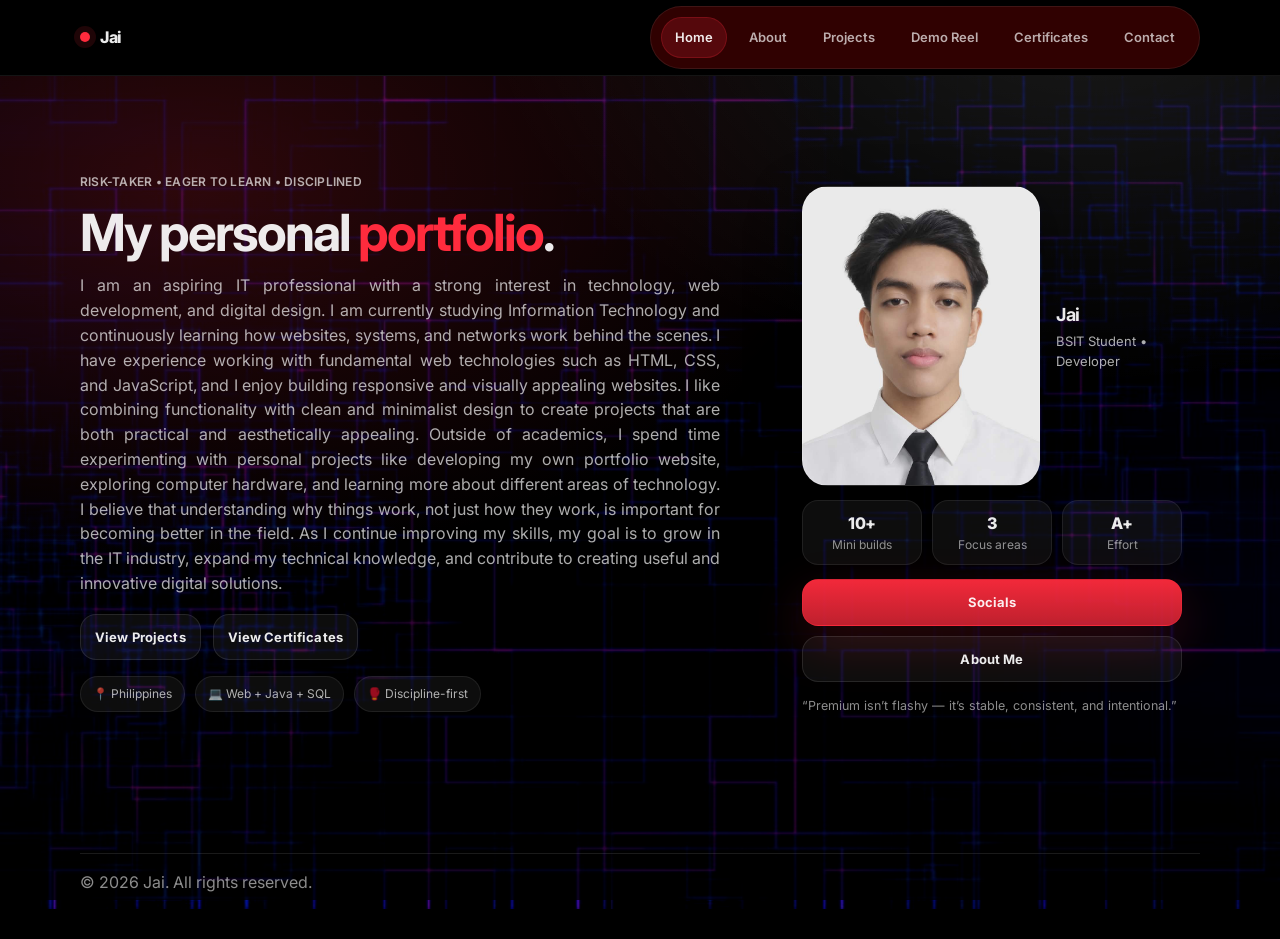
<file: index.html>
<!doctype html>
<html lang="en">
<head>
  <meta charset="utf-8" />
  <meta name="viewport" content="width=device-width, initial-scale=1" />
  <meta name="theme-color" content="#0b0b0f" />
  <title>Jai — Portfolio</title>

  <!-- Inter font -->
  <link rel="preconnect" href="https://fonts.googleapis.com">
  <link rel="preconnect" href="https://fonts.gstatic.com" crossorigin>
  <link href="https://fonts.googleapis.com/css2?family=Inter:wght@400;500;600;700;800&display=swap" rel="stylesheet">

  <link rel="stylesheet" href="css/style.css" />
</head>

<body data-page="home">
  <!-- Background -->
  <div class="bg" aria-hidden="true"></div>
  <div class="bg-overlay" aria-hidden="true"></div>

  <!-- Fixed Navbar -->
  <header class="topbar" id="top">
    <nav class="nav shell" aria-label="Primary">

  <a class="brand" href="index.html">
    <span class="brand-dot"></span>
    <span class="brand-text">Jai</span>
  </a>

  <div class="nav-right">
    <input class="nav-checkbox" type="checkbox" id="nav-toggle-cb">
    <div class="nav-links">
      <a class="nav-link is-active" href="index.html">Home</a>
      <a class="nav-link" href="about.html">About</a>
      <a class="nav-link" href="projects.html">Projects</a>
      <a class="nav-link" href="demoreel.html">Demo Reel</a>
      <a class="nav-link" href="certificates.html">Certificates</a>
      <a class="nav-link" href="contact.html">Contact</a>
    </div>
    <label class="nav-toggle" for="nav-toggle-cb">
      <span></span>
      <span></span>
      <span></span>
    </label>
  </div>

</nav>
  </header>

  <main>
    <!-- Hero -->
    <section class="section hero shell" id="hero">
      <div class="hero-grid">
        <div class="hero-copy reveal">
          <p class="kicker">Risk-taker • Eager to learn • Disciplined</p>
          <h1 class="headline">
            My personal <span class="accent">portfolio</span>.
          </h1>
          <p class="subhead">
            I am an aspiring IT professional with a strong interest in technology, web development, and digital design.
             I am currently studying Information Technology and continuously learning how websites, systems, and networks
              work behind the scenes. I have experience working with fundamental web technologies such as HTML, CSS, and 
              JavaScript, and I enjoy building responsive and visually appealing websites. I like combining functionality 
              with clean and minimalist design to create projects that are both practical and aesthetically appealing. 
              Outside of academics, I spend time experimenting with personal projects like developing my own portfolio
               website, exploring computer hardware, and learning more about different areas of technology. I believe that 
               understanding why things work, not just how they work, is important for becoming better in the field. As I
                continue improving my skills, my goal is to grow in the IT industry, expand my technical knowledge, and
                 contribute to creating useful and innovative digital solutions.
          </p>

          <div class="hero-cta">
            <a class="btn btn-ghost" href="projects.html">View Projects</a>
            <a class="btn btn-ghost" href="certificates.html">View Certificates</a>
          </div>

          <div class="hero-meta">
            <div class="meta-pill">📍 Philippines</div>
            <div class="meta-pill">💻 Web + Java + SQL</div>
            <div class="meta-pill">🥊 Discipline-first</div>
          </div>
        </div>

        <!-- Profile Card -->
        <aside class="profile-card reveal" aria-label="Profile card">
          <div class="profile-top">
            <div class="avatar" role="img" aria-label="Profile photo"></div>
            <div class="profile-info">
              <h2 class="profile-name">Jai</h2>
              <p class="profile-role">BSIT Student • Developer</p>
            </div>
          </div>

          <div class="profile-stats">
            <div class="stat">
              <div class="stat-num">10+</div>
              <div class="stat-label">Mini builds</div>
            </div>
            <div class="stat">
              <div class="stat-num">3</div>
              <div class="stat-label">Focus areas</div>
            </div>
            <div class="stat">
              <div class="stat-num">A+</div>
              <div class="stat-label">Effort</div>
            </div>
          </div>

          <div class="profile-actions">
            <a class="btn btn-primary btn-block" href="contact.html">Socials</a>
            <a class="btn btn-ghost btn-block" href="about.html">About Me</a>
          </div>

          <p class="profile-note">
            “Premium isn’t flashy — it’s stable, consistent, and intentional.”
          </p>
        </aside>
      </div>
    </section>

  <!-- <audio class = "audio" controls src="audio/prankaudio.mp3" alt = "Audio of a prank" autoplay></audio>-->

  <!-- Footer -->
  <footer class="footer shell">
    <div class="footer-inner">
      <span>© 2026 Jai. All rights reserved.</span>
    </div>
  </footer>
</body>
</html>
</file>
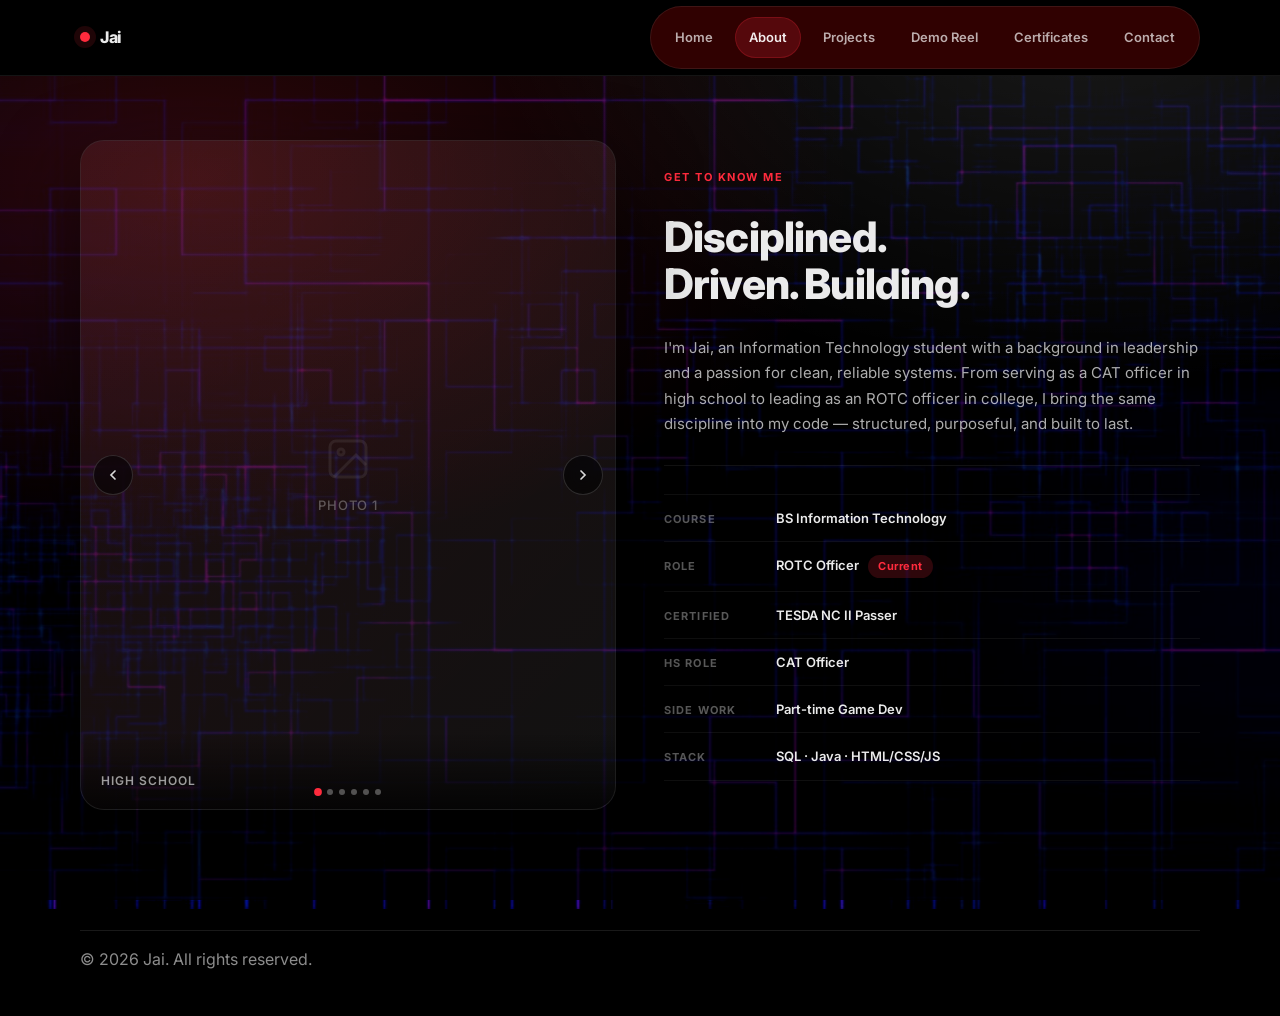
<file: about.html>
<!doctype html>
<html lang="en">
<head>
  <meta charset="utf-8" />
  <meta name="viewport" content="width=device-width, initial-scale=1" />
  <meta name="theme-color" content="#0b0b0f" />
  <title>About — Jai</title>

  <link rel="preconnect" href="https://fonts.googleapis.com">
  <link rel="preconnect" href="https://fonts.gstatic.com" crossorigin>
  <link href="https://fonts.googleapis.com/css2?family=Inter:wght@400;500;600;700;800&display=swap" rel="stylesheet">

  <link rel="stylesheet" href="css/style.css" />

  <style>
    .about-split {
      display: grid;
      grid-template-columns: 1fr 1fr;
      gap: 48px;
      align-items: center;
      min-height: 520px;
    }

    /* Carousel */
    .carousel {
      position: relative;
      border-radius: 24px;
      overflow: hidden;
      aspect-ratio: 4/5;
      background: rgba(255,255,255,0.04);
      border: 1px solid rgba(255,255,255,0.08);
      box-shadow: 0 32px 80px rgba(0,0,0,0.6);
    }
    .carousel-track {
      display: flex;
      height: 100%;
      transition: transform 0.5s cubic-bezier(0.4,0,0.2,1);
    }
    .carousel-slide {
      min-width: 100%;
      height: 100%;
      position: relative;
      flex-shrink: 0;
    }
    .carousel-slide img {
      width: 100%;
      height: 100%;
      object-fit: cover;
      display: block;
    }
    .carousel-placeholder {
      width: 100%;
      height: 100%;
      display: flex;
      flex-direction: column;
      align-items: center;
      justify-content: center;
      gap: 12px;
      background: linear-gradient(135deg, rgba(255,43,61,0.08), rgba(255,255,255,0.03));
      color: rgba(255,255,255,0.3);
      font-size: 13px;
      font-weight: 500;
      letter-spacing: 0.06em;
      text-transform: uppercase;
    }
    .carousel-placeholder svg { opacity: 0.25; }
    .carousel-label {
      position: absolute;
      bottom: 0; left: 0; right: 0;
      padding: 40px 20px 18px;
      background: linear-gradient(to top, rgba(0,0,0,0.75), transparent);
      font-size: 12px;
      font-weight: 600;
      letter-spacing: 0.08em;
      text-transform: uppercase;
      color: rgba(255,255,255,0.6);
    }
    .carousel-btn {
      position: absolute;
      top: 50%;
      transform: translateY(-50%);
      width: 40px; height: 40px;
      border-radius: 50%;
      border: 1px solid rgba(255,255,255,0.15);
      background: rgba(0,0,0,0.55);
      color: rgba(255,255,255,0.85);
      display: flex;
      align-items: center;
      justify-content: center;
      cursor: pointer;
      transition: background 0.2s, border-color 0.2s, transform 0.2s;
      z-index: 5;
      backdrop-filter: blur(8px);
    }
    .carousel-btn:hover {
      background: rgba(255,43,61,0.3);
      border-color: rgba(255,43,61,0.5);
      transform: translateY(-50%) scale(1.08);
    }
    .carousel-btn.prev { left: 12px; }
    .carousel-btn.next { right: 12px; }
    .carousel-dots {
      position: absolute;
      bottom: 14px;
      left: 50%;
      transform: translateX(-50%);
      display: flex;
      gap: 6px;
      z-index: 5;
    }
    .carousel-dot {
      width: 6px; height: 6px;
      border-radius: 50%;
      background: rgba(255,255,255,0.3);
      cursor: pointer;
      transition: background 0.2s, transform 0.2s;
      border: none;
      padding: 0;
    }
    .carousel-dot.active {
      background: var(--accent);
      transform: scale(1.3);
    }

    /* Bio */
    .about-bio { display: flex; flex-direction: column; gap: 28px; }
    .about-kicker {
      font-size: 11px;
      font-weight: 700;
      letter-spacing: 0.14em;
      text-transform: uppercase;
      color: var(--accent);
      margin: 0;
    }
    .about-name {
      font-size: clamp(28px, 3.5vw, 42px);
      font-weight: 800;
      line-height: 1.1;
      letter-spacing: -0.02em;
      color: var(--fg);
      margin: 0;
    }
    .about-desc {
      font-size: 15px;
      color: var(--muted);
      line-height: 1.7;
      margin: 0;
    }
    .about-divider {
      height: 1px;
      background: rgba(255,255,255,0.07);
    }
    .about-facts { display: flex; flex-direction: column; }
    .fact-row {
      display: flex;
      align-items: baseline;
      gap: 12px;
      padding: 13px 0;
      border-bottom: 1px solid rgba(255,255,255,0.06);
    }
    .fact-row:first-child { border-top: 1px solid rgba(255,255,255,0.06); }
    .fact-label {
      font-size: 11px;
      font-weight: 700;
      letter-spacing: 0.1em;
      text-transform: uppercase;
      color: rgba(255,255,255,0.35);
      min-width: 100px;
      flex-shrink: 0;
    }
    .fact-value { font-size: 13px; font-weight: 600; color: var(--fg); }
    .fact-tag {
      display: inline-block;
      padding: 3px 10px;
      border-radius: 999px;
      background: var(--accentSoft);
      color: var(--accent);
      font-size: 11px;
      font-weight: 700;
      letter-spacing: 0.05em;
      margin-left: 6px;
    }

    @media (max-width: 860px) {
      .about-split { grid-template-columns: 1fr; gap: 32px; }
      .carousel { aspect-ratio: 3/2; max-height: 320px; }
    }
  </style>
</head>

<body data-page="about">
  <div class="bg" aria-hidden="true"></div>
  <div class="bg-overlay" aria-hidden="true"></div>

  <header class="topbar" id="top">
    <nav class="nav shell" aria-label="Primary">

  <a class="brand" href="index.html">
    <span class="brand-dot"></span>
    <span class="brand-text">Jai</span>
  </a>

  <div class="nav-right">
    <input class="nav-checkbox" type="checkbox" id="nav-toggle-cb" aria-hidden="true">
    <div class="nav-links">
        <a class="nav-link" href="index.html">Home</a>
        <a class="nav-link is-active" href="about.html">About</a>
        <a class="nav-link" href="projects.html">Projects</a>
        <a class="nav-link" href="demoreel.html">Demo Reel</a>
        <a class="nav-link" href="certificates.html">Certificates</a>
        <a class="nav-link" href="contact.html">Contact</a>
    </div>
    <label class="nav-toggle" for="nav-toggle-cb" aria-label="Toggle navigation">
      <span></span><span></span><span></span>
    </label>
  </div>

</nav>
  </header>

  <main>
    <section class="section page shell" id="pageTop">
      <div class="about-split reveal">

        <!-- Photo Carousel -->
        <div class="carousel" id="carousel">
          <div class="carousel-track" id="carouselTrack">

            <div class="carousel-slide">
              <div class="carousel-placeholder">
                <svg width="48" height="48" viewBox="0 0 24 24" fill="none" stroke="currentColor" stroke-width="1.5"><rect x="3" y="3" width="18" height="18" rx="3"/><circle cx="8.5" cy="8.5" r="1.5"/><path d="M21 15l-5-5L5 21"/></svg>
                Photo 1
              </div>
              <div class="carousel-label">High School</div>
            </div>

            <div class="carousel-slide">
              <div class="carousel-placeholder">
                <svg width="48" height="48" viewBox="0 0 24 24" fill="none" stroke="currentColor" stroke-width="1.5"><rect x="3" y="3" width="18" height="18" rx="3"/><circle cx="8.5" cy="8.5" r="1.5"/><path d="M21 15l-5-5L5 21"/></svg>
                Photo 2
              </div>
              <div class="carousel-label">CAT Officer</div>
            </div>

            <div class="carousel-slide">
              <div class="carousel-placeholder">
                <svg width="48" height="48" viewBox="0 0 24 24" fill="none" stroke="currentColor" stroke-width="1.5"><rect x="3" y="3" width="18" height="18" rx="3"/><circle cx="8.5" cy="8.5" r="1.5"/><path d="M21 15l-5-5L5 21"/></svg>
                Photo 3
              </div>
              <div class="carousel-label">TESDA NC II</div>
            </div>

            <div class="carousel-slide">
              <div class="carousel-placeholder">
                <svg width="48" height="48" viewBox="0 0 24 24" fill="none" stroke="currentColor" stroke-width="1.5"><rect x="3" y="3" width="18" height="18" rx="3"/><circle cx="8.5" cy="8.5" r="1.5"/><path d="M21 15l-5-5L5 21"/></svg>
                Photo 4
              </div>
              <div class="carousel-label">Game Dev</div>
            </div>

            <div class="carousel-slide">
              <div class="carousel-placeholder">
                <svg width="48" height="48" viewBox="0 0 24 24" fill="none" stroke="currentColor" stroke-width="1.5"><rect x="3" y="3" width="18" height="18" rx="3"/><circle cx="8.5" cy="8.5" r="1.5"/><path d="M21 15l-5-5L5 21"/></svg>
                Photo 5
              </div>
              <div class="carousel-label">College</div>
            </div>

            <div class="carousel-slide">
              <div class="carousel-placeholder">
                <svg width="48" height="48" viewBox="0 0 24 24" fill="none" stroke="currentColor" stroke-width="1.5"><rect x="3" y="3" width="18" height="18" rx="3"/><circle cx="8.5" cy="8.5" r="1.5"/><path d="M21 15l-5-5L5 21"/></svg>
                Photo 6
              </div>
              <div class="carousel-label">ROTC Officer</div>
            </div>

          </div>

          <button class="carousel-btn prev" id="prevBtn" aria-label="Previous">
            <svg width="16" height="16" viewBox="0 0 24 24" fill="none" stroke="currentColor" stroke-width="2.5" stroke-linecap="round"><path d="M15 18l-6-6 6-6"/></svg>
          </button>
          <button class="carousel-btn next" id="nextBtn" aria-label="Next">
            <svg width="16" height="16" viewBox="0 0 24 24" fill="none" stroke="currentColor" stroke-width="2.5" stroke-linecap="round"><path d="M9 18l6-6-6-6"/></svg>
          </button>

          <div class="carousel-dots" id="carouselDots"></div>
        </div>

        <!-- Bio -->
        <div class="about-bio">
          <p class="about-kicker">Get to know me</p>
          <h1 class="about-name">Disciplined.<br>Driven. Building.</h1>
          <p class="about-desc">
            I'm Jai, an Information Technology student with a background in leadership and a passion for clean,
            reliable systems. From serving as a CAT officer in high school to leading as an ROTC officer in college,
            I bring the same discipline into my code — structured, purposeful, and built to last.
          </p>

          <div class="about-divider"></div>

          <div class="about-facts">
            <div class="fact-row">
              <span class="fact-label">Course</span>
              <span class="fact-value">BS Information Technology</span>
            </div>
            <div class="fact-row">
              <span class="fact-label">Role</span>
              <span class="fact-value">ROTC Officer <span class="fact-tag">Current</span></span>
            </div>
            <div class="fact-row">
              <span class="fact-label">Certified</span>
              <span class="fact-value">TESDA NC II Passer</span>
            </div>
            <div class="fact-row">
              <span class="fact-label">HS Role</span>
              <span class="fact-value">CAT Officer</span>
            </div>
            <div class="fact-row">
              <span class="fact-label">Side work</span>
              <span class="fact-value">Part-time Game Dev</span>
            </div>
            <div class="fact-row">
              <span class="fact-label">Stack</span>
              <span class="fact-value">SQL · Java · HTML/CSS/JS</span>
            </div>
          </div>
        </div>

      </div>
    </section>
  </main>

  <footer class="footer shell">
    <div class="footer-inner">
      <span>© 2026 Jai. All rights reserved.</span>
    </div>
  </footer>

  <script>
    const track = document.getElementById('carouselTrack');
    const dotsContainer = document.getElementById('carouselDots');
    const total = track.children.length;
    let current = 0;

    for (let i = 0; i < total; i++) {
      const dot = document.createElement('button');
      dot.className = 'carousel-dot' + (i === 0 ? ' active' : '');
      dot.addEventListener('click', () => goTo(i));
      dotsContainer.appendChild(dot);
    }

    function goTo(index) {
      current = (index + total) % total;
      track.style.transform = `translateX(-${current * 100}%)`;
      document.querySelectorAll('.carousel-dot').forEach((d, i) => {
        d.classList.toggle('active', i === current);
      });
    }

    document.getElementById('prevBtn').addEventListener('click', () => goTo(current - 1));
    document.getElementById('nextBtn').addEventListener('click', () => goTo(current + 1));
    setInterval(() => goTo(current + 1), 4000);

    const observer = new IntersectionObserver(entries => {
      entries.forEach(e => { if (e.isIntersecting) e.target.classList.add('visible'); });
    }, { threshold: 0.1 });
    document.querySelectorAll('.reveal').forEach(el => observer.observe(el));
  </script>
</body>
</html>
</file>
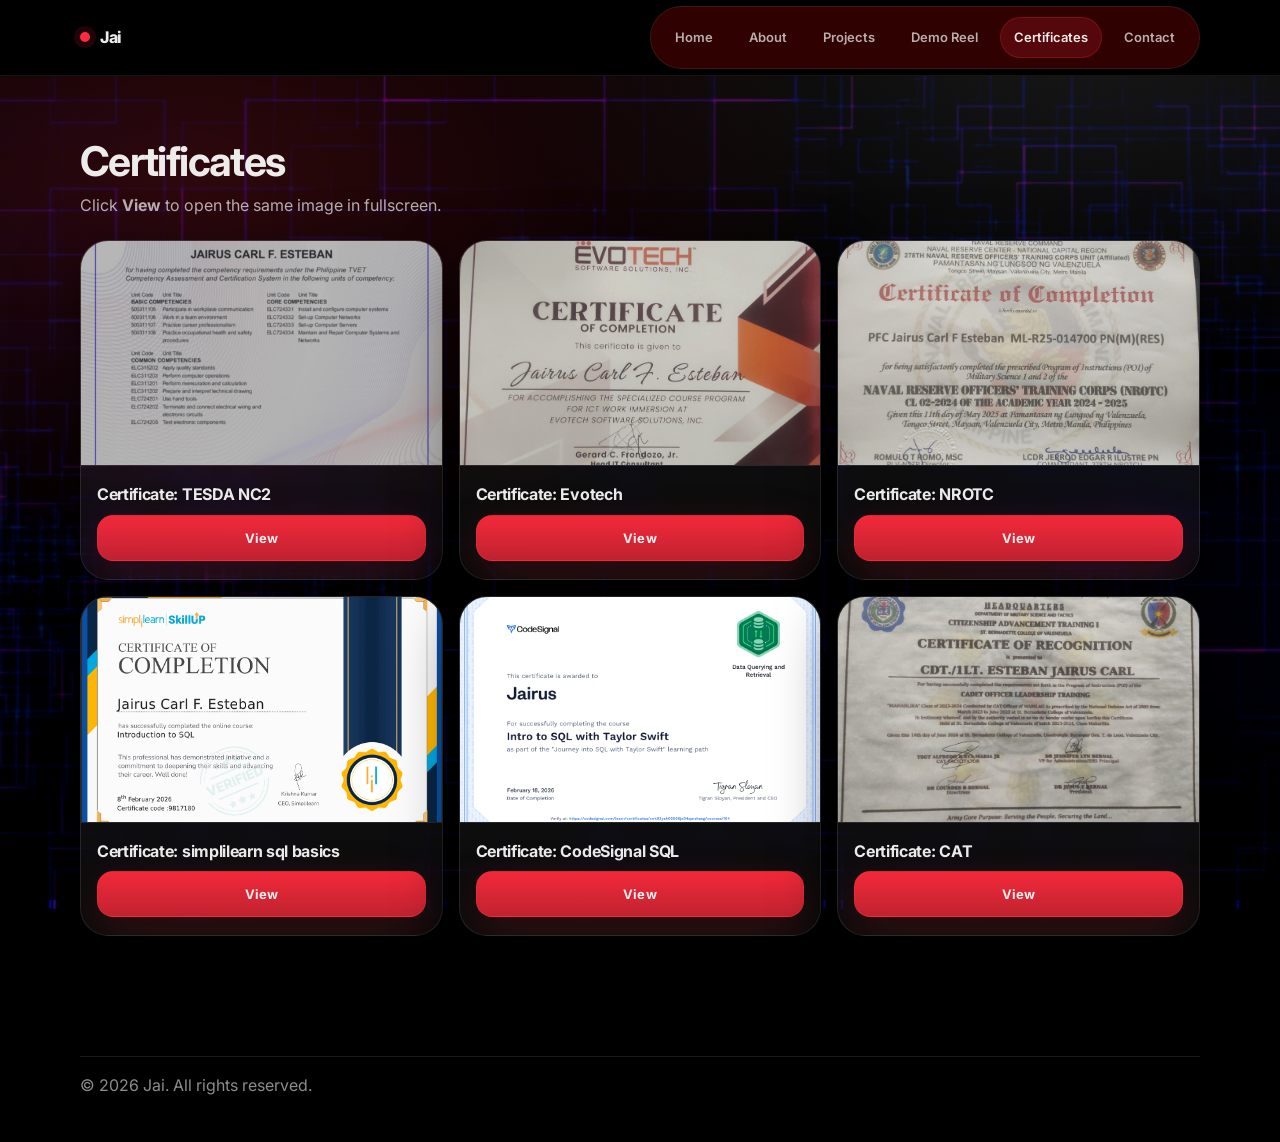
<file: certificates.html>
<!doctype html>
<html lang="en">
<head>
  <meta charset="utf-8" />
  <meta name="viewport" content="width=device-width, initial-scale=1" />
  <meta name="theme-color" content="#0b0b0f" />
  <title>Certificates — Jai</title>

  <link rel="preconnect" href="https://fonts.googleapis.com">
  <link rel="preconnect" href="https://fonts.gstatic.com" crossorigin>
  <link href="https://fonts.googleapis.com/css2?family=Inter:wght@400;500;600;700;800&display=swap" rel="stylesheet">

  <link rel="stylesheet" href="css/style.css" />
</head>

<body data-page="certificates">
  <div class="bg" aria-hidden="true"></div>
  <div class="bg-overlay" aria-hidden="true"></div>

  <header class="topbar" id="top">
    <nav class="nav shell" aria-label="Primary">

  <a class="brand" href="index.html">
    <span class="brand-dot"></span>
    <span class="brand-text">Jai</span>
  </a>

  <div class="nav-right">
    <input class="nav-checkbox" type="checkbox" id="nav-toggle-cb" aria-hidden="true">
    <div class="nav-links">
        <a class="nav-link" href="index.html">Home</a>
        <a class="nav-link" href="about.html">About</a>
        <a class="nav-link" href="projects.html">Projects</a>
        <a class="nav-link" href="demoreel.html">Demo Reel</a>
        <a class="nav-link  is-active" href="certificates.html">Certificates</a>
        <a class="nav-link" href="contact.html">Contact</a>
    </div>
    <label class="nav-toggle" for="nav-toggle-cb" aria-label="Toggle navigation">
      <span></span><span></span><span></span>
    </label>
  </div>

</nav>
  </header>

  <main>
    <section class="section page shell" id="pageTop">
      <div class="page-head reveal">
        <h1 class="page-title">Certificates</h1>
        <p class="page-desc">
          Click <strong>View</strong> to open the same image in fullscreen.
        </p>
      </div>

      <div class="cards grid-3">
        <article class="card cert reveal">
          <div class="media">
            <img
              src="images/NC2.jpg"
              alt="Certificate: TESDA NC2"
              loading="lazy"
/>
          </div>
          <div class="card-body">
            <h3 class="card-title">Certificate: TESDA NC2</h3>
            <a class="btn btn-primary btn-block" href="images/NC2.jpg">View</a>
          </div>
        </article>

        <article class="card cert reveal">
          <div class="media">
            <img
              src="images/Evotech-cert.jpg"
              alt="Certificate: Evotech"
              loading="lazy"
/>
          </div>
          <div class="card-body">
            <h3 class="card-title">Certificate: Evotech</h3>
            <a class="btn btn-primary btn-block" href="images/Evotech-cert.jpg">View</a>
          </div>
        </article>

        <article class="card cert reveal">
          <div class="media">
            <img
              src="images/NROTC-cert.jpg"
              alt="Certificate: NROTC"
              loading="lazy"
/>
          </div>
          <div class="card-body">
            <h3 class="card-title">Certificate: NROTC</h3>
            <a class="btn btn-primary btn-block" href="images/NROTC-cert.jpg">View</a>
          </div>
        </article>



        <article class="card cert reveal">
          <div class="media">
            <img
              src="images/simplilearn-cert.jpeg"
              alt="Certificate: simplilearn sql basics"
              loading="lazy"
/>
          </div>
          <div class="card-body">
            <h3 class="card-title">Certificate: simplilearn sql basics</h3>
            <a class="btn btn-primary btn-block" href="images/simplilearn-cert.jpeg">View</a>
          </div>
        </article>

        <article class="card cert reveal">
          <div class="media">
            <img
              src="images/codesignal-cert.jpg"
              alt="Certificate: CodeSignal SQL"
              loading="lazy"
/>
          </div>
          <div class="card-body">
            <h3 class="card-title">Certificate: CodeSignal SQL</h3>
            <a class="btn btn-primary btn-block" href="images/codesignal-cert.jpg">View</a>
          </div>
        </article>

        <article class="card cert reveal">
          <div class="media">
            <img
              src="images/CAT-cert.jpg"
              alt="Certificate: CAT"
              loading="lazy"
/>
          </div>
          <div class="card-body">
            <h3 class="card-title">Certificate: CAT</h3>
            <a class="btn btn-primary btn-block" href="images/CAT-cert.jpg">View</a>
          </div>
        </article>
      </div>
    </section>
  </main>

  <footer class="footer shell">
    <div class="footer-inner">
      <span>© 2026 Jai. All rights reserved.</span>
    </div>
  </footer>

  </div>
</body>
</html>
</file>
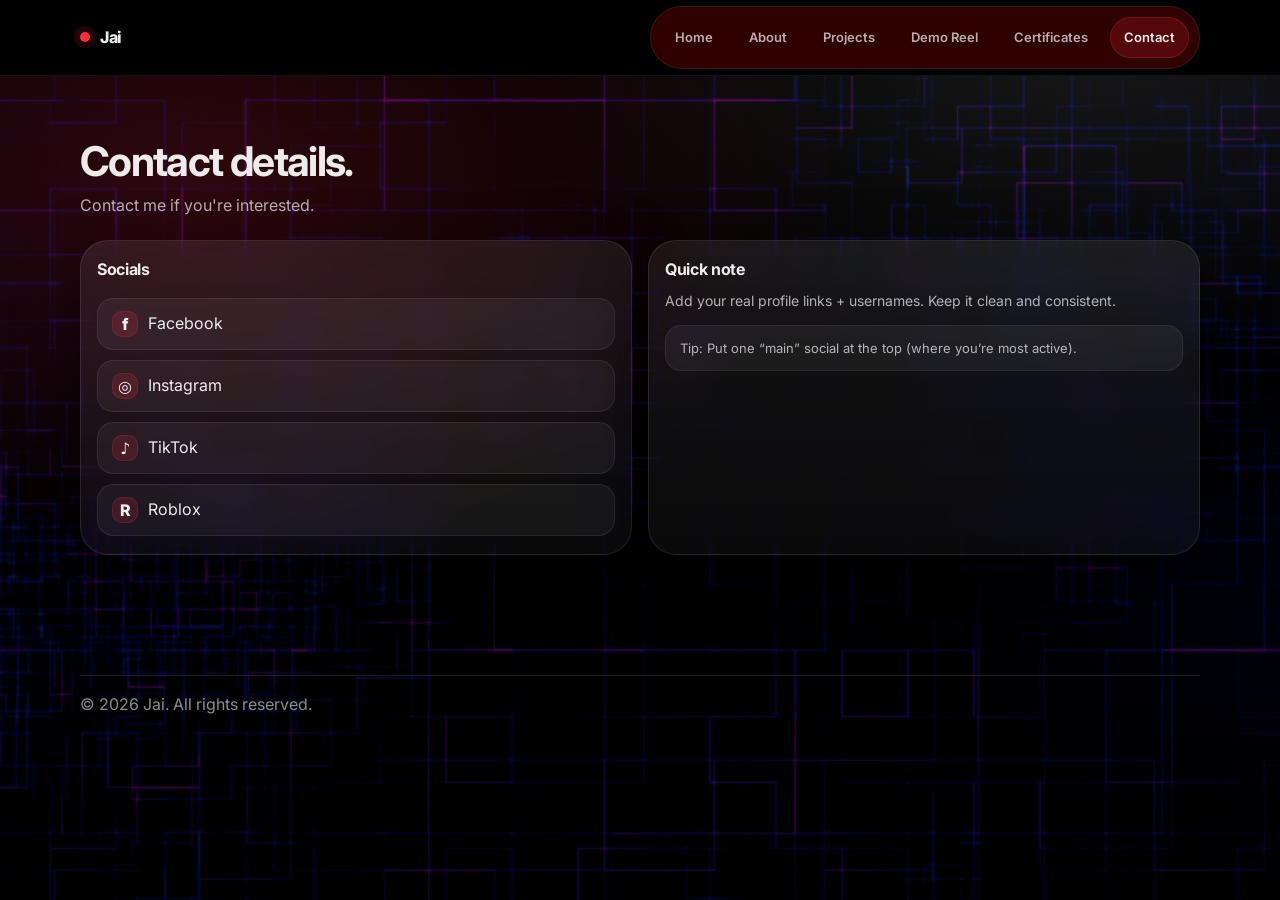
<file: contact.html>
<!doctype html>
<html lang="en">
<head>
  <meta charset="utf-8" />
  <meta name="viewport" content="width=device-width, initial-scale=1" />
  <meta name="theme-color" content="#0b0b0f" />
  <title>Contact — Jai</title>

  <link rel="preconnect" href="https://fonts.googleapis.com">
  <link rel="preconnect" href="https://fonts.gstatic.com" crossorigin>
  <link href="https://fonts.googleapis.com/css2?family=Inter:wght@400;500;600;700;800&display=swap" rel="stylesheet">

  <link rel="stylesheet" href="css/style.css" />
</head>

<body data-page="contact">
  <div class="bg" aria-hidden="true"></div>
  <div class="bg-overlay" aria-hidden="true"></div>

  <header class="topbar" id="top">
    <nav class="nav shell" aria-label="Primary">

  <a class="brand" href="index.html">
    <span class="brand-dot"></span>
    <span class="brand-text">Jai</span>
  </a>

  <div class="nav-right">
    <input class="nav-checkbox" type="checkbox" id="nav-toggle-cb" aria-hidden="true">
    <div class="nav-links">
        <a class="nav-link" href="index.html">Home</a>
        <a class="nav-link" href="about.html">About</a>
        <a class="nav-link" href="projects.html">Projects</a>
        <a class="nav-link" href="demoreel.html">Demo Reel</a>
        <a class="nav-link" href="certificates.html">Certificates</a>
        <a class="nav-link  is-active" href="contact.html">Contact</a>
    </div>
    <label class="nav-toggle" for="nav-toggle-cb" aria-label="Toggle navigation">
      <span></span><span></span><span></span>
    </label>
  </div>

</nav>
  </header>

  <main>
    <section class="section page shell" id="pageTop">
      <div class="page-head reveal">
        <h1 class="page-title">Contact details.</h1>
        <p class="page-desc">Contact me if you're interested.</p>
      </div>

      <div class="cards grid-2">
        <article class="card reveal">
          <div class="card-body">
            <h3 class="card-title">Socials</h3>
            <div class="socials">
              <a class="social" href="https://facebook.com/zuqwise" rel="noreferrer">
                <span class="social-icon" aria-hidden="true">f</span>
                <span>Facebook</span>
              </a>
              <a class="social" href="https://instagram.com/zuqwise" rel="noreferrer">
                <span class="social-icon" aria-hidden="true">◎</span>
                <span>Instagram</span>
              </a>
              <a class="social" href="https://tiktok.com/@lracsuriaj" rel="noreferrer">
                <span class="social-icon" aria-hidden="true">♪</span>
                <span>TikTok</span>
              </a>
              <a class="social" href="https://www.roblox.com/users/1801001861/profile" rel="noreferrer">
                <span class="social-icon" aria-hidden="true">R</span>
                <span>Roblox</span>
              </a>
            </div>
          </div>
        </article>

        <article class="card reveal">
          <div class="card-body">
            <h3 class="card-title">Quick note</h3>
            <p class="card-text">
              Add your real profile links + usernames. Keep it clean and consistent.
            </p>
            <div class="hint">
              Tip: Put one “main” social at the top (where you’re most active).
            </div>
          </div>
        </article>
      </div>
    </section>
  </main>

  <footer class="footer shell">
    <div class="footer-inner">
      <span>© 2026 Jai. All rights reserved.</span>
      <!--<a class="to-top" href="#pageTop" data-scroll>Back to top ↑</a> -->
    </div>
  </footer>
</body>
</html>
</file>
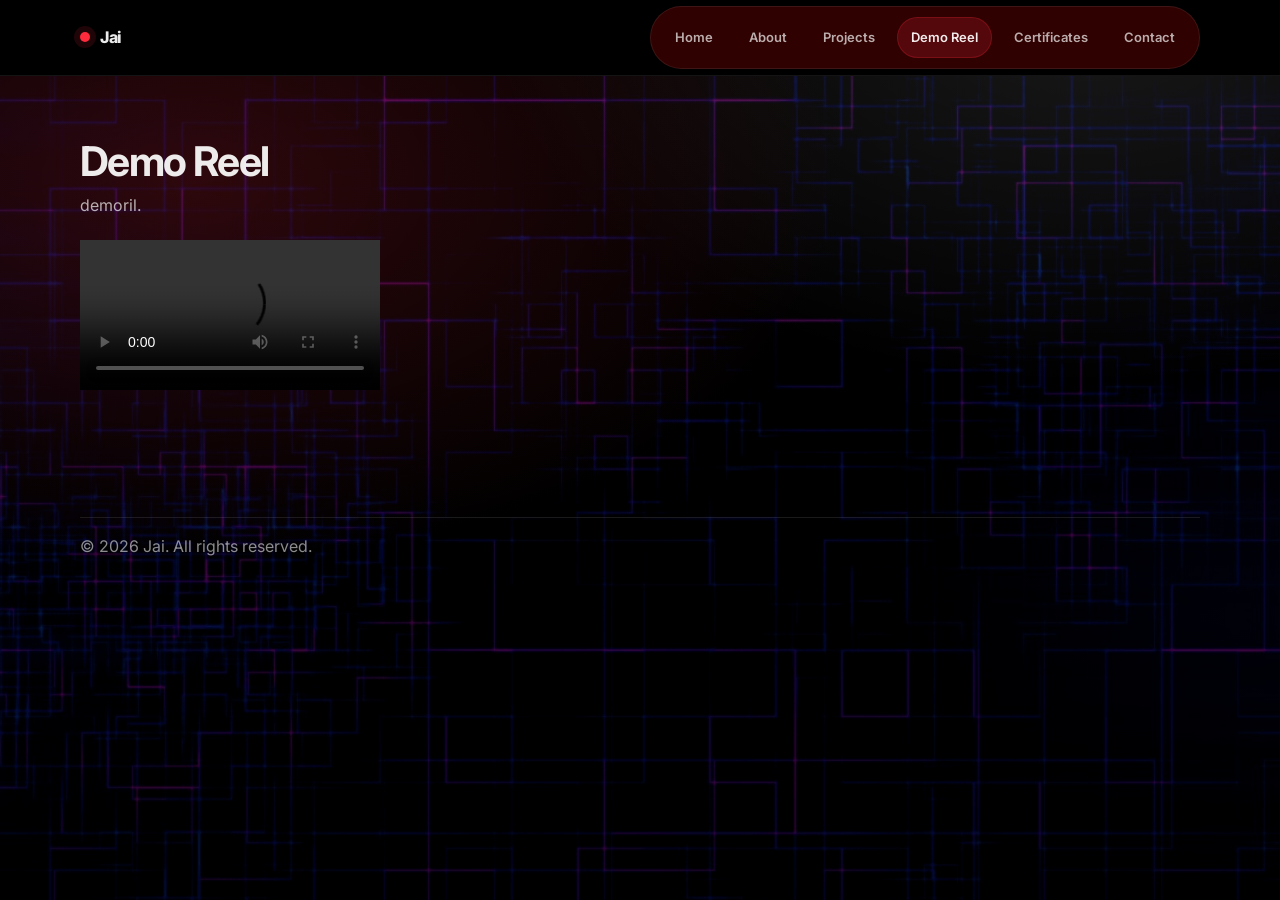
<file: demoreel.html>
<!doctype html>
<html lang="en">
<head>
  <meta charset="utf-8" />
  <meta name="viewport" content="width=device-width, initial-scale=1" />
  <meta name="theme-color" content="#0b0b0f" />
  <title>Demo Reel — Jai</title>

  <link rel="preconnect" href="https://fonts.googleapis.com">
  <link rel="preconnect" href="https://fonts.gstatic.com" crossorigin>
  <link href="https://fonts.googleapis.com/css2?family=Inter:wght@400;500;600;700;800&display=swap" rel="stylesheet">

  <link rel="stylesheet" href="css/style.css" />
</head>

<body data-page="demoreel">
  <div class="bg" aria-hidden="true"></div>
  <div class="bg-overlay" aria-hidden="true"></div>

  <header class="topbar" id="top">
    <nav class="nav shell" aria-label="Primary">

  <a class="brand" href="index.html">
    <span class="brand-dot"></span>
    <span class="brand-text">Jai</span>
  </a>

  <div class="nav-right">
    <input class="nav-checkbox" type="checkbox" id="nav-toggle-cb" aria-hidden="true">
    <div class="nav-links">
        <a class="nav-link" href="index.html">Home</a>
        <a class="nav-link" href="about.html">About</a>
        <a class="nav-link" href="projects.html">Projects</a>
        <a class="nav-link  is-active" href="demoreel.html">Demo Reel</a>
        <a class="nav-link" href="certificates.html">Certificates</a>
        <a class="nav-link" href="contact.html">Contact</a>
    </div>
    <label class="nav-toggle" for="nav-toggle-cb" aria-label="Toggle navigation">
      <span></span><span></span><span></span>
    </label>
  </div>

</nav>
  </header>

  <main>
    <section class="section page shell" id="pageTop">
      <div class="page-head reveal">
        <h1 class="page-title">Demo Reel</h1>
        <p class="page-desc">demoril.</p>
      </div>

     
        
          <video controls playsinline preload="metadata">
            <source src="https://interactive-examples.mdn.mozilla.net/media/cc0-videos/flower.mp4" type="video/mp4" />
            Sorry, your browser doesn’t support embedded videos.
          </video>
        
      
    </section>
  </main>

  <footer class="footer shell">
    <div class="footer-inner">
      <span>© 2026 Jai. All rights reserved.</span>
    </div>
  </footer>
</body>
</html>
</file>
<file: css/style.css>
:root{
  --bg: #000000;
  --fg: rgba(255,255,255,0.92);
  --muted: rgba(255,255,255,0.68);
  --muted2: rgba(255,255,255,0.55);
  --shadow: 0 20px 60px rgba(0,0,0,0.55);
  --accent: #ff2b3d;
  --accentSoft: rgba(255,43,61,0.18);
  --radius2: 28px;
      --navH: 76px;
}

*{ box-sizing: border-box; }
html, body{ height: 100%; }
html{ scroll-behavior: smooth; }
body{
  margin:0;
  font-family: Inter, system-ui, Arial, sans-serif;
  background: var(--bg);
  color: var(--fg);
  line-height: 1.55;
  overflow-x: hidden;
}

/* Background */
.bg{
  position: fixed;
  inset: 0;
  background:
    url("../images/bg-cyberpunk.jpg")
    center / cover no-repeat;
  transform: scale(1.02);
  filter: saturate(0.9) contrast(1.05);
  z-index: -3;
}
.bg-overlay{
  position: fixed;
  inset: 0;
  background:
    radial-gradient(1200px 700px at 15% 20%, rgba(255,43,61,0.18), transparent 55%),
    radial-gradient(1100px 700px at 85% 0%, rgba(255,255,255,0.10), transparent 55%),
    linear-gradient(to bottom, rgba(0,0,0,0.62), rgba(0,0,0,0.78));
  z-index: -2;
}

.audio{
  position: fixed;
  left: 20%;
  bottom: 150px;
  }


/* Layout */
.shell{
  width: min(1120px, calc(100% - 40px));
  margin-inline: auto;
}
.section{ padding: 92px 0; }
.hero{ padding-top: calc(92px + var(--navH)); }
.page{ padding-top: calc(64px + var(--navH)); }

.accent{ color: var(--accent); }

.section-head, .page-head{ margin-bottom: 22px; }

.subhead{
  text-align: justify;
}
.section-title{
  font-size: clamp(26px, 2.4vw, 34px);
  letter-spacing: -0.02em;
  margin: 0 0 8px;
}
.section-desc{
  margin: 0;
  color: var(--muted);
  max-width: 70ch;
}

.page-title{
  margin: 0 0 10px;
  font-size: clamp(34px, 3.2vw, 44px);
  letter-spacing: -0.04em;
  line-height: 1.05;
}
.page-desc{
  margin: 0;
  color: var(--muted);
  max-width: 72ch;
}

/* Hero text */
.kicker{
  display:inline-flex;
  gap:10px;
  align-items:center;
  color: var(--muted);
  margin:0 0 14px;
  font-weight: 600;
  letter-spacing: 0.02em;
  text-transform: uppercase;
  font-size: 12px;
}
.headline{
  margin:0;
  font-size: clamp(34px, 4vw, 52px);
  letter-spacing: -0.04em;
  line-height: 1.05;
}
.subhead{
  margin: 14px 0 0;
  color: var(--muted);
  font-size: 16px;
  max-width: 64ch;
}

/* Topbar / Nav */
.topbar{
  
  position: fixed;
  inset: 0 0 auto 0;
  height: var(--navH);
  z-index: 50;
  backdrop-filter: blur(16px);
  -webkit-backdrop-filter: blur(16px);
  background-color: black;
  border-bottom: 1px solid rgba(255,255,255,0.08);
}
.nav{
  height: 100%;
  display:flex;
  align-items:center;
  justify-content: space-between;
  gap: 18px;
}
.brand{
  display:flex;
  align-items:center;
  gap: 10px;
  text-decoration:none;
  color: var(--fg);
  font-weight: 800;
  letter-spacing: -0.02em;
  flex-shrink: 0;
}
.brand-dot{
  width: 10px;
  height: 10px;
  background: var(--accent);
  border-radius: 50%;
  box-shadow: 0 0 0 6px rgba(255,43,61,0.12);
}
.brand-text{ font-size: 16px; }

.nav-right{
  display:flex;
  align-items:center;
  gap: 10px;
  margin-left: auto;
}

.nav-links{
  display:flex;
  align-items:center;
  gap: 8px;
  padding: 10px;
  border: 1px solid rgba(255,255,255,0.08);
  background: rgb(48, 1, 1);
  border-radius: 999px;
}
.nav-link{
  text-decoration:none;
  color: var(--muted);
  font-weight: 600;
  font-size: 13px;
  padding: 10px 14px;
  border-radius: 999px;
  transition: transform .15s ease, background .15s ease, color .15s ease;
}
.nav-link:hover{
  transform: translateY(-10px);
  background-color: var(--accentSoft);
  color: var(--fg);
}
.nav-link.is-active{
  background: var(--accentSoft);
  color: var(--fg);
  box-shadow: inset 0 0 0 1px rgba(255,43,61,0.22);
}

.nav-toggle{
  display:none;
  width: 44px;
  height: 44px;
  border-radius: 14px;
  border: 1px solid rgba(255,255,255,0.10);
  background: rgba(255,255,255,0.05);
  color: var(--fg);
}
.nav-toggle span{
  display:block;
  width: 18px;
  height: 2px;
  margin: 4px auto;
  background: rgba(255,255,255,0.8);
  border-radius: 2px;
}

/* Hero layout */
.hero-grid{
  display:grid;
  grid-template-columns: 1.35fr 0.65fr;
  gap: 22px;
  align-items: start;
}
.hero-cta{
  margin-top: 18px;
  display:flex;
  gap: 12px;
  flex-wrap: wrap;
}
.hero-meta{
  margin-top: 16px;
  display:flex;
  gap: 10px;
  flex-wrap: wrap;
}
.meta-pill{
  font-size: 12px;
  color: var(--muted);
  padding: 8px 12px;
  border-radius: 999px;
  background: rgba(255,255,255,0.05);
  border: 1px solid rgba(255,255,255,0.08);
}

/* Cards */
.cards{ display:grid; gap: 16px; }
.grid-2{ grid-template-columns: repeat(2, minmax(0,1fr)); }
.grid-3{ grid-template-columns: repeat(3, minmax(0,1fr)); }

.card{
  border-radius: var(--radius2);
  background: linear-gradient(180deg, rgba(255,255,255,0.08), rgba(255,255,255,0.04));
  border: 1px solid rgba(255,255,255,0.10);
  box-shadow: var(--shadow);
  overflow: hidden;
  backdrop-filter: blur(14px);
  -webkit-backdrop-filter: blur(14px);
}
.card-body{ padding: 16px 16px 18px; }
.card-title{
  margin: 0 0 8px;
  letter-spacing: -0.02em;
  font-size: 16px;
}
.card-text{
  margin:0 0 14px;
  color: var(--muted);
  font-size: 14px;
}

/* Media */
.media{
  aspect-ratio: 16/10;
  background: rgba(255,255,255,0.04);
  border-bottom: 1px solid rgba(255,255,255,0.08);
}
.media img{
  width:100%;
  height:100%;
  object-fit: cover;
  display:block;
  filter: contrast(1.05) saturate(1.0);
}

/* Profile card + bigger profile photo */
.profile-card{ padding: 18px; border-radius: 28px; }
.profile-top{
  display:flex;
  align-items:center;
  gap: 16px;
}
.avatar{
  width: 300px;
  height: 300px;
  border-radius: 26px;
  background:
    url("../images/professional.jpg")
    center / cover no-repeat;
  border: 1px solid rgba(255,255,255,0.18);
  box-shadow: 0 18px 50px rgba(0,0,0,0.55);
}
.profile-name{ margin:0; font-size: 18px; letter-spacing: -0.02em; }
.profile-role{ margin:2px 0 0; color: var(--muted); font-size: 13px; }

.profile-stats{
  margin-top: 14px;
  display:grid;
  grid-template-columns: repeat(3, minmax(0,1fr));
  gap: 10px;
}
.stat{
  padding: 10px 12px;
  border-radius: 16px;
  background: rgba(255,255,255,0.05);
  border: 1px solid rgba(255,255,255,0.08);
  text-align:center;
}
.stat-num{ font-weight: 800; letter-spacing: -0.02em; }
.stat-label{ color: var(--muted2); font-size: 12px; }

.profile-actions{
  display:grid;
  grid-template-columns: 1fr;
  gap: 10px;
  margin-top: 14px;
}
.profile-note{
  margin: 14px 0 0;
  color: var(--muted2);
  font-size: 12.5px;
}

/* Buttons */
.btn{
  appearance:none;
  border: 1px solid rgba(255,255,255,0.10);
  background: rgba(255,255,255,0.06);
  color: var(--fg);
  padding: 12px 14px;
  border-radius: 16px;
  text-decoration:none;
  font-weight: 700;
  font-size: 13px;
  letter-spacing: 0.01em;
  display:inline-flex;
  align-items:center;
  justify-content:center;
  gap: 10px;
  cursor: pointer;
  transition: transform .15s ease, background .15s ease, border-color .15s ease, box-shadow .15s ease;
}
.btn:hover{ transform: translateY(-1px); }
.btn:active{ transform: translateY(0); }

.btn-primary{
  background: linear-gradient(180deg, rgba(255,43,61,0.95), rgba(255,43,61,0.75));
  border-color: rgba(255,43,61,0.38);
  box-shadow: 0 18px 50px rgba(255,43,61,0.18);
}
.btn-primary:hover{ box-shadow: 0 22px 60px rgba(255,43,61,0.24); }
.btn-ghost{ background: rgba(255,255,255,0.05); }
.btn-block{ width: 100%; }

/* Demo reel */
.video-wrap{ padding: 14px; }
.video-wrap video{
  width: 100%;
  height: auto;
  display:block;
  border-radius: 18px;
  border: 1px solid rgba(255,255,255,0.10);
  background: rgba(0,0,0,0.55);
}

/* Socials */
.socials{
  display:grid;
  gap: 10px;
  padding: 8px 0 0;
}
.social{
  display:flex;
  align-items:center;
  gap: 10px;
  padding: 12px 14px;
  border-radius: 16px;
  text-decoration:none;
  color: var(--fg);
  background: rgba(255,255,255,0.05);
  border: 1px solid rgba(255,255,255,0.08);
  transition: transform .15s ease, background .15s ease;
}
.social:hover{
  transform: translateY(-1px);
  background: rgba(255,255,255,0.07);
}
.social-icon{
  width: 26px;
  height: 26px;
  display:grid;
  place-items:center;
  border-radius: 10px;
  background: rgba(255,43,61,0.16);
  border: 1px solid rgba(255,43,61,0.20);
  color: var(--fg);
  font-weight: 800;
}

.hint{
  margin-top: 10px;
  padding: 12px 14px;
  border-radius: 16px;
  background: rgba(255,255,255,0.05);
  border: 1px solid rgba(255,255,255,0.08);
  color: var(--muted);
  font-size: 13px;
}

/* Footer */
.footer{ padding: 28px 0 44px; }
.footer-inner{
  display:flex;
  align-items:center;
  justify-content: space-between;
  gap: 14px;
  color: var(--muted2);
  border-top: 1px solid rgba(255,255,255,0.10);
  padding-top: 16px;
}
.to-top{
  color: var(--fg);
  text-decoration:none;
  font-weight: 700;
  padding: 10px 14px;
  border-radius: 14px;
  background: rgba(255,255,255,0.05);
  border: 1px solid rgba(255,255,255,0.08);
}

/* Scroll reveal — always visible (no JS needed) */
.reveal{
  opacity: 1;
  transform: none;
}

/* CSS-only mobile nav toggle */
.nav-checkbox{ display:none; }
.nav-toggle{ cursor:pointer; }

/* Active nav link — set via class on each page's matching link */
.nav-link.is-active{
  background: var(--accentSoft);
  color: var(--fg);
  box-shadow: inset 0 0 0 1px rgba(255,43,61,0.22);
}

/* Certificate "View" links open image in new tab — no lightbox needed */

/* Footer year — hardcoded, no JS needed */

/* Responsive */

@media (max-width: 980px){
  .hero-grid{ grid-template-columns: 1fr; }
  .grid-3{ grid-template-columns: 1fr; }
  .grid-2{ grid-template-columns: 1fr; }
  .profile-card{ order: 2; }
}


@media (max-width: 860px){
  .nav-toggle{
    display:inline-flex;
    flex-direction: column;
    align-items:center;
    justify-content:center;
    background-color: rgba(110, 6, 6, 0.342);
  }
  
  
  .nav-links{
    position: absolute;
    top: calc(var(--navH) - 10px);
    right: 20px;
    left: 20px;
    margin-inline: auto;
    display: none;
    flex-direction: column;
    align-items: stretch;
    padding: 12px;
    border-radius: 20px;
    background-color: rgba(15, 0, 0, 0.863);

  }
  
  .nav-checkbox:checked ~ .nav-links{
     display:flex;
     }
  .nav-link{
     text-align:center;
     }

}
</file>
